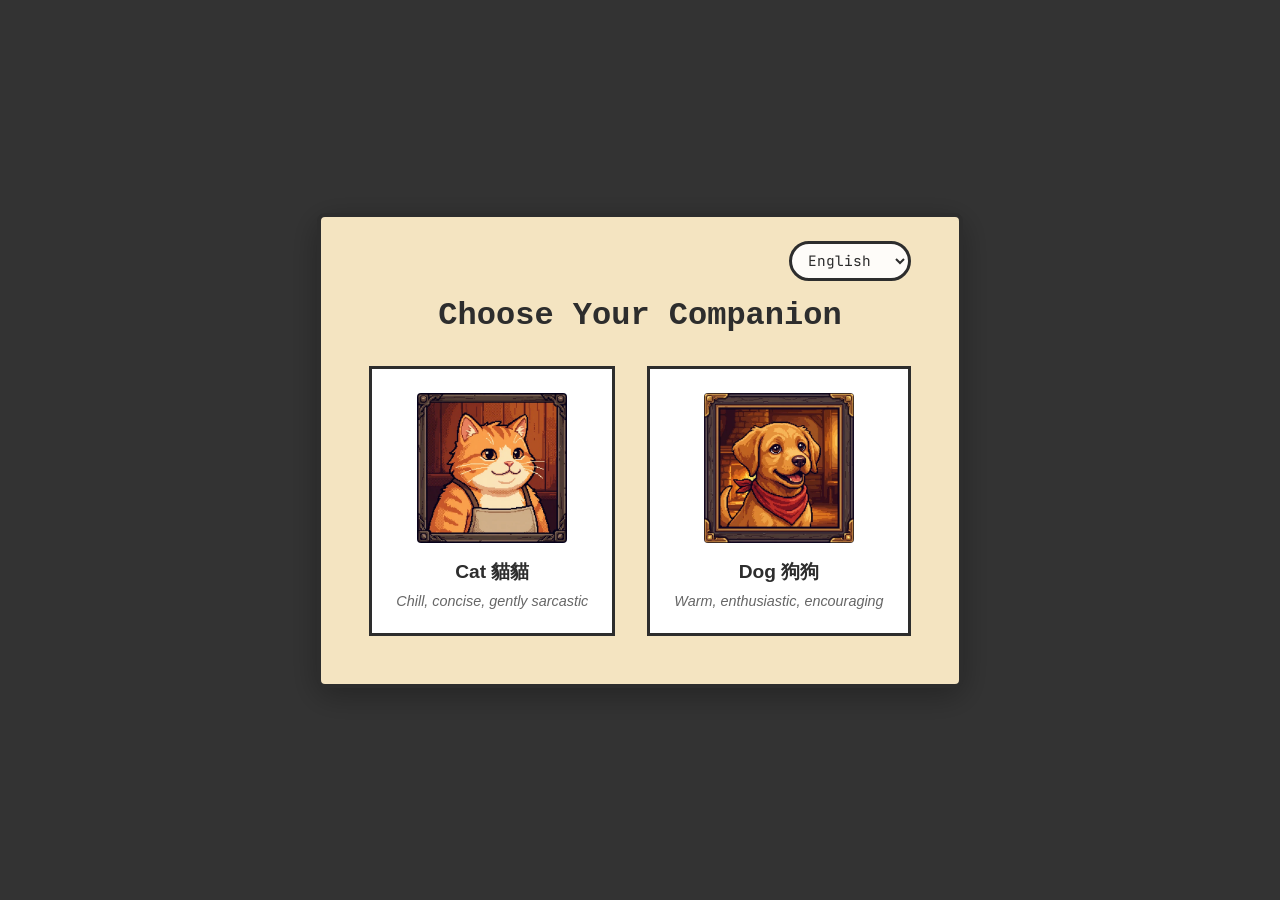
<file: index.html>
<!DOCTYPE html>
<html lang="en">
<head>
    <meta charset="UTF-8">
    <meta name="viewport" content="width=device-width, initial-scale=1.0">
    <title>CHAT. AND YOU.</title>
    <link rel="preconnect" href="https://fonts.googleapis.com">
    <link rel="preconnect" href="https://fonts.gstatic.com" crossorigin>
    <link href="https://fonts.googleapis.com/css2?family=Silkscreen:wght@400;700&family=JetBrains+Mono:wght@400;500;700&display=swap" rel="stylesheet">
    <link rel="stylesheet" href="styles.css">
    <link rel="stylesheet" href="euphoria.css">
    <link rel="stylesheet" href="artwork.css">
    <link rel="stylesheet" href="huh.css">
    <link rel="stylesheet" href="lore-import.css">
    <link rel="stylesheet" href="ui-polish.css">
    <link rel="stylesheet" href="ui-chrome.css">
</head>
<body>
    <!-- Companion Selector (shown on first visit) -->
    <div id="companion-selector" class="modal">
        <div class="selector-content" role="dialog" aria-labelledby="selector-title">
            <!-- Hidden on the first visit (a choice is required), shown when switching -->
            <button id="close-selector-x" class="modal-close" type="button" data-i18n-title="ui.close" hidden>✕</button>
            <select class="lang-select" data-i18n-title="ui.language"></select>
            <h2 id="selector-title" data-i18n="ui.chooseCompanion">Choose Your Companion</h2>
            <div class="companion-options">
                <button class="companion-choice" data-companion="cat">
                    <div class="companion-preview cat-preview"></div>
                    <span data-i18n="ui.cat">Cat 貓貓</span>
                    <p class="companion-desc" data-i18n="ui.catDesc">Chill, concise, gently sarcastic</p>
                </button>
                <button class="companion-choice" data-companion="dog">
                    <div class="companion-preview dog-preview"></div>
                    <span data-i18n="ui.dog">Dog 狗狗</span>
                    <p class="companion-desc" data-i18n="ui.dogDesc">Warm, enthusiastic, encouraging</p>
                </button>
            </div>
        </div>
    </div>

    <!-- Main App Container -->
    <div id="app" class="hidden">
        <!-- Header Row -->
        <header class="app-header">
            <!-- Demo Mode Indicator (top-left) -->
            <div id="demo-indicator" class="hidden" data-i18n="ui.demoMode">DEMO MODE</div>
            
            <!-- Wooden Signboard (center). Brand name: never translated -->
            <div class="neon-sign">CHAT. AND YOU.</div>
            
            <!-- Utility Buttons (top-right) -->
            <div class="utility-buttons">
                <select class="lang-select" data-i18n-title="ui.language"></select>
                <!-- Humor level for AI replies (hidden in the scripted demo) -->
                <button id="spice-btn" class="spice-button" type="button"></button>
                <button id="theme-btn" class="export-button" type="button" data-i18n-title="ui.themeHint" aria-pressed="false">☀️</button>
                <button class="export-btn export-button" type="button" data-i18n-title="ui.exportHint">📥</button>
                <button id="reset-btn" class="reset-button" data-i18n-title="ui.reset">🔄</button>
                <button id="settings-btn" class="settings-button" data-i18n-title="ui.settings">⚙️</button>
            </div>
        </header>

        <!-- Background Layer -->
        <div id="background" class="canteen-bg"></div>

        <!-- Dragon Transition Animation -->
        <div id="dragon-flyover" class="hidden" aria-hidden="true"></div>

        <!-- Canteen Mode -->
        <div id="canteen-mode" class="mode-container">
            <div class="stage-container">
                <!-- Left Column: Companion Stage -->
                <div class="companion-stage">
                    <div id="companion-sprite" class="companion"></div>
                    <div class="companion-base"></div>
                    <!-- 🌿 Catnip / 🎾 Squeaky Ball mode (label set by euphoria.js) -->
                    <button class="euphoria-btn" type="button" aria-pressed="false"></button>
                    <!-- Surprise opener ("Today's Special"): a curated random question -->
                    <button id="special-btn" class="special-button" data-i18n="ui.special" data-i18n-title="ui.specialHint">🎲 Today's Special</button>
                    <!-- English text is the steering label; other languages are translated -->
                    <button id="transition-btn" class="transition-button" data-i18n="ui.offTheClock">Off the clock: Let's talk Dragons & Magic</button>
                </div>

                <!-- Right Column: Dialogue Area -->
                <div class="dialogue-column">
                    <div id="speech-bubble" class="speech-bubble">
                        <p id="message-text"></p>
                    </div>
                    <div class="options-container">
                        <button class="option-btn" id="option-a" data-option="a"></button>
                        <button class="option-btn" id="option-b" data-option="b"></button>
                        <button class="option-btn" id="option-c" data-option="c"></button>
                        <div class="option-d-container">
                            <label for="option-d" data-i18n="ui.optionD">Option D: Write it myself</label>
                            <textarea id="option-d" rows="2" data-i18n-placeholder="ui.placeholder" placeholder="Type your own response..."></textarea>
                            <button id="submit-d" data-i18n="ui.send">Send</button>
                        </div>
                    </div>
                </div>
            </div>
        </div>

        <!-- Campfire Mode -->
        <div id="campfire-mode" class="mode-container hidden">
            <div class="stage-container">
                <!-- Left Column: Companion Stage -->
                <div class="companion-stage">
                    <div id="companion-sprite-night" class="companion night"></div>
                    <canvas id="campfire-canvas" class="campfire"></canvas>
                    <button class="euphoria-btn" type="button" aria-pressed="false"></button>
                    <button id="lore-import-btn" class="transition-button lore-import-btn" type="button" data-i18n="lore.btn">📜 Import a worldbook</button>
                    <button id="return-canteen" class="transition-button" data-i18n="ui.returnCanteen">Back to the Canteen</button>
                </div>

                <!-- Right Column: Dialogue Area -->
                <div class="dialogue-column">
                    <div id="speech-bubble-night" class="speech-bubble">
                        <p id="message-text-night"></p>
                    </div>
                    <div class="options-container">
                        <button class="option-btn" id="option-a-night" data-option="a"></button>
                        <button class="option-btn" id="option-b-night" data-option="b"></button>
                        <button class="option-btn" id="option-c-night" data-option="c"></button>
                        <div class="option-d-container">
                            <label for="option-d-night" data-i18n="ui.optionD">Option D: Write it myself</label>
                            <textarea id="option-d-night" rows="2" data-i18n-placeholder="ui.placeholder" placeholder="Type your own response..."></textarea>
                            <button id="submit-d-night" data-i18n="ui.send">Send</button>
                        </div>
                    </div>
                </div>
            </div>
        </div>
    </div>

    <!-- Kiro Order Ticket Modal -->
    <div id="ticket-modal" class="modal hidden">
        <div class="modal-content ticket" role="dialog" aria-labelledby="ticket-title">
            <button id="close-ticket-x" class="modal-close" type="button" data-i18n-title="ui.close">✕</button>
            <h2 id="ticket-title" data-i18n="ui.ticketTitle">🎫 Kiro Order Ticket</h2>
            <div class="ticket-body">
                <div class="ticket-section">
                    <h3 data-i18n="ui.summary">Task Summary</h3>
                    <p id="ticket-summary"></p>
                </div>
                <div class="ticket-section">
                    <h3 data-i18n="ui.input">Input Format</h3>
                    <p id="ticket-input"></p>
                </div>
                <div class="ticket-section">
                    <h3 data-i18n="ui.output">Output Format</h3>
                    <p id="ticket-output"></p>
                </div>
                <div class="ticket-section">
                    <h3 data-i18n="ui.constraints">Constraints</h3>
                    <p id="ticket-constraints"></p>
                </div>
                <div class="ticket-section">
                    <h3 data-i18n="ui.antipatterns">Anti-Patterns (Avoid)</h3>
                    <p id="ticket-antipatterns"></p>
                </div>
                <div class="ticket-section ticket-done">
                    <h3 data-i18n="ui.done">Done When</h3>
                    <p id="ticket-done"></p>
                </div>
            </div>
            <textarea id="ticket-copyable" readonly></textarea>
            <div class="modal-actions">
                <button id="copy-ticket" data-i18n="ui.copy">📋 Copy Ticket</button>
                <button id="close-ticket" data-i18n="ui.startOver">Start Over</button>
                <button class="export-btn" type="button" data-i18n="ui.export" data-i18n-title="ui.exportHint">📥 Download chat</button>
            </div>
        </div>
    </div>

    <!-- Scripts: i18n core, language packs, then the app -->
    <script src="i18n/i18n.js"></script>
    <script src="i18n/en.js"></script>
    <script src="i18n/zh-TW.js"></script>
    <script src="i18n/zh-CN.js"></script>
    <script src="i18n/ja.js"></script>
    <script src="i18n/ko.js"></script>
    <script src="i18n/es.js"></script>
    <script src="i18n/fr.js"></script>
    <script src="i18n/de.js"></script>
    <script src="euphoria.js"></script>
    <script src="safety.js"></script>
    <script src="transcript.js"></script>
    <script src="story-export.js"></script>
    <script src="theme.js"></script>
    <script src="multipick.js"></script>
    <script src="huh.js"></script>
    <script src="i18n/lore-latin.js"></script>
    <script src="i18n/lore-cjk.js"></script>
    <script src="lore-forge.js"></script>
    <script src="lore-sample.js"></script>
    <script src="lore-import.js"></script>
    <script type="module" src="app.js"></script>
</body>
</html>
</file>
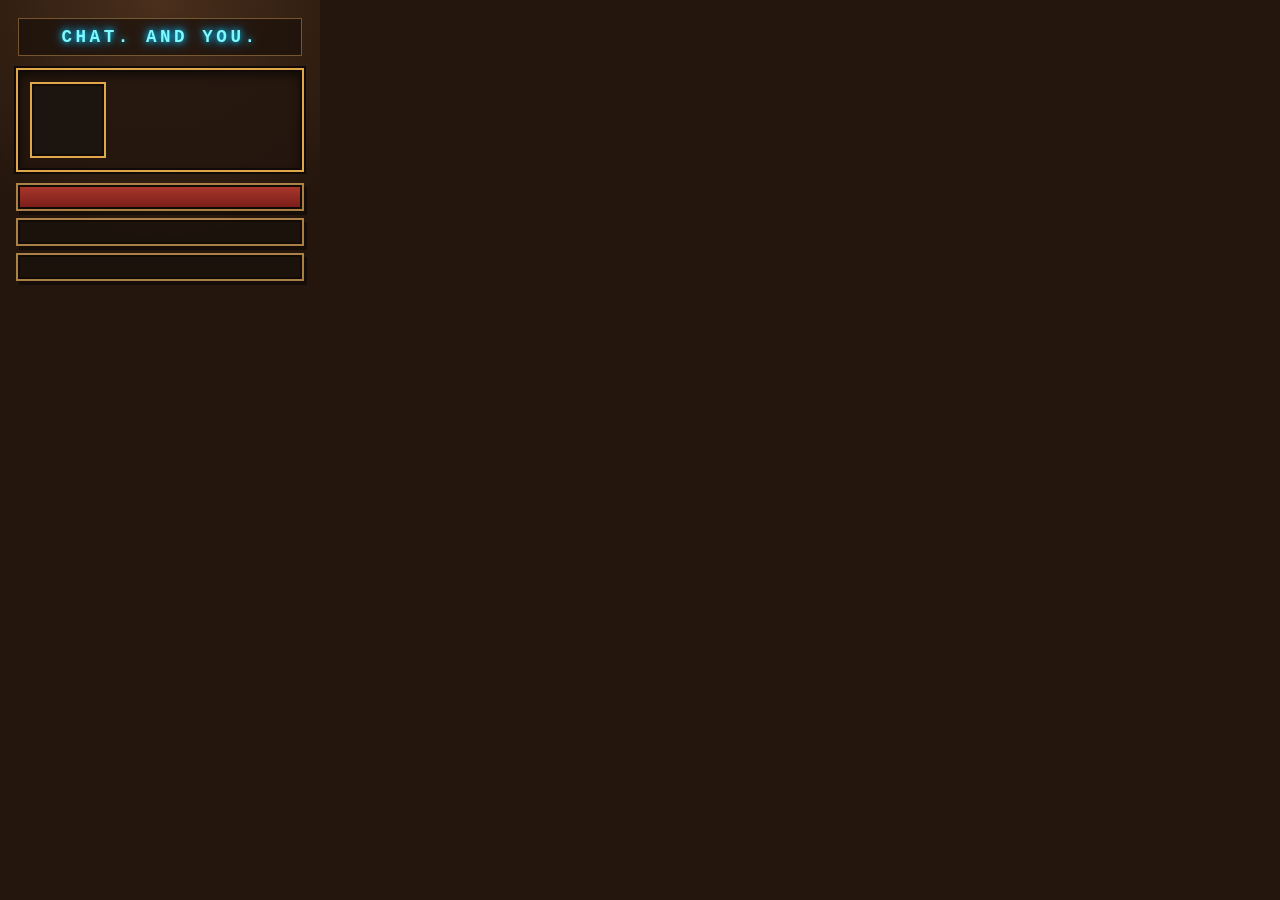
<file: popup.html>
<!DOCTYPE html>
<html lang="en">
<head>
    <meta charset="UTF-8">
    <meta name="viewport" content="width=device-width, initial-scale=1.0">
    <title>CHAT. AND YOU.</title>
    <link rel="stylesheet" href="popup.css">
</head>
<body>
    <div class="sign">CHAT. AND YOU.</div>

    <div class="card">
        <div id="portrait" class="portrait" aria-hidden="true"></div>
        <div class="facts">
            <p><span class="k" data-t="status"></span><span id="status"></span></p>
            <p><span class="k" data-t="mode"></span><span id="mode"></span></p>
            <p><span class="k" data-t="companion"></span><span id="companion"></span></p>
        </div>
    </div>

    <button id="open-aistudio" class="primary" data-t="openStudio"></button>
    <button id="open-demo" data-t="openDemo"></button>
    <button id="reset" data-t="reset"></button>

    <p class="info" id="info"></p>

    <script src="popup-i18n.js"></script>
    <script src="popup.js"></script>
</body>
</html>
</file>
<file: styles.css>
/* ============================================
   CHAT. AND YOU. - Pixel Art Styles
   ============================================ */

:root {
    --canteen-bg: #f4e4c1;
    --canteen-warm: #ff9955;
    --campfire-bg: #2a1a4a;
    --campfire-orange: #ff6b35;
    --neon-glow: #00ffff;
    --text-dark: #2d2d2d;
    --text-light: #f5f5f5;
    --accent: #ff6b9d;
}

* {
    margin: 0;
    padding: 0;
    box-sizing: border-box;
}

body {
    font-family: 'Courier New', monospace;
    overflow-x: hidden;
    margin: 0;
    padding: 0;
    width: 100vw;
    min-height: 100vh;
    image-rendering: pixelated;
    image-rendering: crisp-edges;
}

/* ============================================
   Main App Layout (Flexbox Column)
   ============================================ */

#app {
    display: flex;
    flex-direction: column;
    min-height: 100vh;
    padding: 20px;
    box-sizing: border-box;
    position: relative;
}

#background {
    position: fixed;
    top: 0;
    left: 0;
    width: 100%;
    height: 100%;
    transition: background 1s ease-in-out;
    z-index: 0;
}

/* ============================================
   Header Row (Signboard + Utilities)
   ============================================ */

.app-header {
    position: relative;
    display: flex;
    justify-content: center;
    align-items: center;
    margin-bottom: 24px;
    z-index: 10;
}

/* ============================================
   Companion Selector Modal
   ============================================ */

.modal {
    position: fixed;
    top: 0;
    left: 0;
    width: 100%;
    height: 100%;
    background: rgba(0, 0, 0, 0.8);
    display: flex;
    justify-content: center;
    align-items: center;
    z-index: 1000;
}

.selector-content {
    background: var(--canteen-bg);
    padding: 3rem;
    border-radius: 8px;
    border: 4px solid var(--text-dark);
    text-align: center;
    box-shadow: 0 8px 32px rgba(0, 0, 0, 0.3);
}

.selector-content h2 {
    font-size: 2rem;
    margin-bottom: 2rem;
    color: var(--text-dark);
}

.companion-options {
    display: flex;
    gap: 2rem;
}

.companion-choice {
    background: white;
    border: 3px solid var(--text-dark);
    padding: 1.5rem;
    cursor: pointer;
    transition: transform 0.2s, border-color 0.2s;
    min-width: 200px;
}

.companion-choice:hover {
    transform: scale(1.05);
    border-color: var(--accent);
}

.companion-preview {
    width: 80px;
    height: 80px;
    margin: 0 auto 1rem;
    background-size: contain;
    background-repeat: no-repeat;
    background-position: center;
}

.cat-preview {
    background-image: url('data:image/svg+xml,<svg xmlns="http://www.w3.org/2000/svg" viewBox="0 0 32 32"><rect x="10" y="12" width="12" height="12" fill="%23ff9966"/><rect x="8" y="8" width="4" height="4" fill="%23ff9966"/><rect x="20" y="8" width="4" height="4" fill="%23ff9966"/><rect x="12" y="16" width="2" height="2" fill="%23000"/><rect x="18" y="16" width="2" height="2" fill="%23000"/><rect x="14" y="20" width="4" height="2" fill="%23000"/></svg>');
}

.dog-preview {
    background-image: url('data:image/svg+xml,<svg xmlns="http://www.w3.org/2000/svg" viewBox="0 0 32 32"><rect x="10" y="12" width="12" height="12" fill="%23d4a574"/><rect x="6" y="10" width="4" height="6" fill="%23d4a574"/><rect x="22" y="10" width="4" height="6" fill="%23d4a574"/><rect x="12" y="16" width="2" height="2" fill="%23000"/><rect x="18" y="16" width="2" height="2" fill="%23000"/><rect x="14" y="20" width="4" height="2" fill="%23000"/></svg>');
}

.companion-choice span {
    display: block;
    font-size: 1.2rem;
    font-weight: bold;
    margin-bottom: 0.5rem;
    color: var(--text-dark);
}

.companion-desc {
    font-size: 0.9rem;
    color: #666;
    font-style: italic;
}

/* ============================================
   Main App Layout
   ============================================ */

#app {
    width: 100%;
    height: 100%;
    position: relative;
}

#background {
    position: absolute;
    top: 0;
    left: 0;
    width: 100%;
    height: 100%;
    transition: background 1s ease-in-out;
    z-index: 0;
}

.canteen-bg {
    background: 
        /* Warm wood texture simulation */
        linear-gradient(90deg, rgba(210,180,140,0.3) 1px, transparent 1px),
        linear-gradient(rgba(210,180,140,0.3) 1px, transparent 1px),
        /* Warm base gradient */
        linear-gradient(180deg, #f4e4c1 0%, #e8d4a8 50%, #ddc799 100%);
    background-size: 50px 50px, 50px 50px, 100% 100%;
    background-position: 0 0, 0 0, 0 0;
}

.campfire-bg {
    background: linear-gradient(180deg, #2a1a4a 0%, #1a0a2a 100%);
    background-image: 
        radial-gradient(circle at 50% 80%, rgba(255, 107, 53, 0.1) 0%, transparent 50%);
}

/* ============================================
   Canteen Mode
   ============================================ */

.mode-container {
    position: relative;
    width: 100%;
    height: 100%;
    z-index: 1;
}

.hidden {
    display: none !important;
}

/* ============================================
   Wooden Signboard (in header, not overlapping)
   ============================================ */

.neon-sign {
    font-size: 2.5rem;
    font-weight: bold;
    font-family: 'Silkscreen', 'Courier New', monospace;
    color: var(--neon-glow);
    text-shadow: 
        0 0 10px var(--neon-glow),
        0 0 20px var(--neon-glow),
        0 0 30px var(--neon-glow),
        0 0 40px #0088ff;
    animation: flicker 3s infinite;
    letter-spacing: 0.3rem;
    padding: 1.5rem 3rem;
    background: linear-gradient(180deg, #3d2817 0%, #5a3a1f 100%);
    border: 4px solid #2a1a0f;
    border-radius: 8px;
    box-shadow: 
        inset 0 2px 4px rgba(0,0,0,0.3),
        0 4px 12px rgba(0,0,0,0.4);
}

@keyframes flicker {
    0%, 100% { opacity: 1; }
    50% { opacity: 0.95; }
    51% { opacity: 1; }
    52% { opacity: 0.98; }
    53% { opacity: 1; }
}

/* ============================================
   Main Stage: 2-Column Grid Layout
   ============================================ */

.mode-container {
    flex: 1;
    position: relative;
    z-index: 1;
}

.stage-container {
    max-width: 1100px;
    width: 100%;
    margin: 0 auto;
    display: grid;
    grid-template-columns: 320px 1fr;
    gap: 32px;
    align-items: start;
}

/* ============================================
   Left Column: Companion Stage
   ============================================ */

.companion-stage {
    display: flex;
    flex-direction: column;
    align-items: center;
    gap: 16px;
}

.companion {
    width: 120px;
    height: 120px;
    background-size: contain;
    background-repeat: no-repeat;
    background-position: center;
    animation: idle-bounce 2s ease-in-out infinite;
    filter: drop-shadow(2px 4px 6px rgba(0,0,0,0.2));
}

@keyframes idle-bounce {
    0%, 100% { transform: translateY(0); }
    50% { transform: translateY(-8px); }
}

.companion.cat {
    background-image: url('data:image/svg+xml,<svg xmlns="http://www.w3.org/2000/svg" viewBox="0 0 64 64"><rect x="20" y="24" width="24" height="24" fill="%23ff9966"/><rect x="16" y="16" width="8" height="8" fill="%23ff9966"/><rect x="40" y="16" width="8" height="8" fill="%23ff9966"/><rect x="24" y="32" width="4" height="4" fill="%23000"/><rect x="36" y="32" width="4" height="4" fill="%23000"/><rect x="28" y="40" width="8" height="4" fill="%23000"/><rect x="18" y="48" width="28" height="8" fill="%23e8e8e8"/></svg>');
}

.companion.dog {
    background-image: url('data:image/svg+xml,<svg xmlns="http://www.w3.org/2000/svg" viewBox="0 0 64 64"><rect x="20" y="24" width="24" height="24" fill="%23d4a574"/><rect x="12" y="20" width="8" height="12" fill="%23d4a574"/><rect x="44" y="20" width="8" height="12" fill="%23d4a574"/><rect x="24" y="32" width="4" height="4" fill="%23000"/><rect x="36" y="32" width="4" height="4" fill="%23000"/><rect x="28" y="40" width="8" height="4" fill="%23000"/><rect x="24" y="48" width="16" height="6" fill="%23ff4444"/></svg>');
}

.companion.night.cat {
    background-image: url('data:image/svg+xml,<svg xmlns="http://www.w3.org/2000/svg" viewBox="0 0 64 64"><rect x="20" y="24" width="24" height="24" fill="%23ff9966"/><rect x="16" y="16" width="8" height="8" fill="%23ff9966"/><rect x="40" y="16" width="8" height="8" fill="%23ff9966"/><rect x="24" y="32" width="4" height="4" fill="%23000"/><rect x="36" y="32" width="4" height="4" fill="%23000"/><rect x="28" y="40" width="8" height="4" fill="%23000"/><rect x="16" y="22" width="32" height="8" fill="%234a4a4a"/></svg>');
}

.companion.night.dog {
    background-image: url('data:image/svg+xml,<svg xmlns="http://www.w3.org/2000/svg" viewBox="0 0 64 64"><rect x="20" y="24" width="24" height="24" fill="%23d4a574"/><rect x="12" y="20" width="8" height="12" fill="%23d4a574"/><rect x="44" y="20" width="8" height="12" fill="%23d4a574"/><rect x="24" y="32" width="4" height="4" fill="%23000"/><rect x="36" y="32" width="4" height="4" fill="%23000"/><rect x="28" y="40" width="8" height="4" fill="%23000"/><circle cx="50" cy="30" r="6" fill="%23ffdd44" opacity="0.8"/></svg>');
}

/* ============================================
   Waiting animation: tail wag + paw prints (toe beans)
   ============================================ */

.companion {
    position: relative;
}

/* Pixel tail on the sprite's right side; idles slowly, wags while thinking */
.companion::after {
    content: '';
    position: absolute;
    left: 82px;
    top: 66px;
    width: 8px;
    height: 24px;
    transform-origin: 50% 100%;
    image-rendering: pixelated;
}

.companion.dog::after {
    background: #d4a574;
    box-shadow: inset -2px 0 0 #b8875a;
    animation: tail-wag-idle 1s ease-in-out infinite alternate;
}

.companion.cat::after {
    background: #ff9966;
    box-shadow: inset -2px 0 0 #e07a45;
    border-radius: 0 4px 0 0;
    animation: tail-swish 2.4s ease-in-out infinite alternate;
}

.companion.dog.thinking::after {
    animation: tail-wag-fast 0.18s linear infinite alternate;
}

.companion.cat.thinking::after {
    animation: tail-swish 0.9s ease-in-out infinite alternate;
}

@keyframes tail-wag-idle {
    from { transform: rotate(-8deg); }
    to   { transform: rotate(12deg); }
}

@keyframes tail-wag-fast {
    from { transform: rotate(-28deg); }
    to   { transform: rotate(28deg); }
}

@keyframes tail-swish {
    0%   { transform: rotate(-6deg); }
    60%  { transform: rotate(22deg); }
    100% { transform: rotate(10deg); }
}

/* Three pixel paw prints that pop in one by one, like footsteps */
.paw-loader {
    display: none;
    align-items: flex-end;
    gap: 10px;
    height: 30px;
    margin-top: 0.75rem;
}

.speech-bubble.is-thinking .paw-loader {
    display: flex;
}

.paw-loader span {
    width: 22px;
    height: 22px;
    background: url("data:image/svg+xml,%3Csvg xmlns='http://www.w3.org/2000/svg' viewBox='0 0 12 12' shape-rendering='crispEdges'%3E%3Cg fill='%23ff8fab'%3E%3Crect x='1' y='4' width='2' height='2'/%3E%3Crect x='3' y='1' width='2' height='2'/%3E%3Crect x='7' y='1' width='2' height='2'/%3E%3Crect x='9' y='4' width='2' height='2'/%3E%3Crect x='4' y='5' width='4' height='1'/%3E%3Crect x='3' y='6' width='6' height='4'/%3E%3Crect x='4' y='10' width='4' height='1'/%3E%3C/g%3E%3C/svg%3E") center / contain no-repeat;
    image-rendering: pixelated;
    opacity: 0;
    animation: paw-step 1.5s ease-out infinite;
}

.paw-loader span:nth-child(1) { margin-bottom: 0; transform: rotate(-12deg); }
.paw-loader span:nth-child(2) { margin-bottom: 8px; animation-delay: 0.3s; }
.paw-loader span:nth-child(3) { margin-bottom: 0; animation-delay: 0.6s; }

@keyframes paw-step {
    0%   { opacity: 0; }
    12%  { opacity: 1; }
    65%  { opacity: 1; }
    100% { opacity: 0; }
}

#campfire-mode .paw-loader span {
    filter: drop-shadow(0 0 3px rgba(255, 143, 171, 0.8));
}

@media (prefers-reduced-motion: reduce) {
    .companion::after,
    .paw-loader span {
        animation: none !important;
        opacity: 1;
    }
}

.companion-base {
    width: 160px;
    height: 12px;
    background: linear-gradient(180deg, rgba(139, 69, 19, 0.3) 0%, rgba(139, 69, 19, 0.1) 100%);
    border-radius: 50%;
    margin-top: -8px;
}

.transition-button {
    background: var(--accent);
    color: white;
    border: 3px solid var(--text-dark);
    padding: 1rem 1.5rem;
    font-family: 'Silkscreen', 'Courier New', monospace;
    font-size: 0.85rem;
    cursor: pointer;
    font-weight: bold;
    box-shadow: 4px 4px 0 rgba(0, 0, 0, 0.3);
    transition: all 0.2s;
    width: 100%;
    max-width: 280px;
    text-align: center;
}

.transition-button:hover {
    transform: translate(-2px, -2px);
    box-shadow: 6px 6px 0 rgba(0, 0, 0, 0.3);
}

.transition-button:active {
    transform: translate(2px, 2px);
    box-shadow: 2px 2px 0 rgba(0, 0, 0, 0.3);
}

#campfire-mode .transition-button {
    background: var(--canteen-warm);
}

/* "Today's Special": secondary, menu-board look */
.special-button {
    width: 100%;
    max-width: 280px;
    padding: 0.8rem 1.25rem;
    background: #fff3c4;
    color: var(--text-dark);
    border: 3px dashed var(--text-dark);
    font-family: 'Silkscreen', 'Courier New', monospace;
    font-size: 0.9rem;
    font-weight: bold;
    cursor: pointer;
    box-shadow: 3px 3px 0 rgba(0, 0, 0, 0.25);
    transition: transform 0.15s, background 0.15s;
}

.special-button:hover {
    background: #ffe27a;
    transform: rotate(-2deg) scale(1.03);
}

/* ============================================
   Right Column: Dialogue Area
   ============================================ */

.dialogue-column {
    display: flex;
    flex-direction: column;
    gap: 1.5rem;
}

/* ============================================
   Speech Bubble (with left-pointing tail)
   ============================================ */

.speech-bubble {
    background: white;
    border: 4px solid var(--text-dark);
    border-radius: 16px;
    padding: 1.5rem;
    position: relative;
    box-shadow: 4px 4px 0 rgba(0, 0, 0, 0.2);
    min-height: 100px;
}

.speech-bubble::before {
    content: '';
    position: absolute;
    left: -16px;
    top: 30px;
    border: 12px solid transparent;
    border-right-color: var(--text-dark);
}

.speech-bubble::after {
    content: '';
    position: absolute;
    left: -10px;
    top: 34px;
    border: 8px solid transparent;
    border-right-color: white;
}

#campfire-mode .speech-bubble {
    background: rgba(42, 26, 74, 0.9);
    color: var(--text-light);
    border-color: var(--campfire-orange);
}

#campfire-mode .speech-bubble::before {
    border-right-color: var(--campfire-orange);
}

#campfire-mode .speech-bubble::after {
    border-right-color: rgba(42, 26, 74, 0.9);
}

#message-text, #message-text-night {
    font-size: 1.1rem;
    line-height: 1.6;
    color: var(--text-dark);
    font-family: 'JetBrains Mono', 'Courier New', monospace;
}

#message-text-night {
    color: var(--text-light);
}

/* ============================================
   ABCD Options
   ============================================ */

.options-container {
    display: flex;
    flex-direction: column;
    gap: 0.8rem;
}

.option-btn {
    background: white;
    border: 3px solid var(--text-dark);
    padding: 1rem 1.5rem 1rem 3.5rem; /* 左邊留空給徽章 */
    font-size: 1rem;
    font-family: 'JetBrains Mono', 'Courier New', monospace;
    cursor: pointer;
    text-align: left;
    transition: all 0.2s;
    position: relative;
    display: flex;
    align-items: center;
    min-height: 56px;
}

.option-btn::before {
    content: attr(data-option);
    position: absolute;
    left: 0.75rem;
    top: 50%;
    transform: translateY(-50%);
    background: var(--text-dark);
    color: white;
    width: 28px;
    height: 28px;
    display: flex;
    align-items: center;
    justify-content: center;
    font-weight: bold;
    font-family: 'Silkscreen', 'Courier New', monospace;
    font-size: 0.9rem;
    text-transform: uppercase;
    border-radius: 2px;
}

.option-btn:hover {
    background: var(--canteen-warm);
    transform: translateX(4px);
}

#campfire-mode .option-btn {
    background: rgba(42, 26, 74, 0.8);
    color: var(--text-light);
    border-color: var(--campfire-orange);
}

/* Multi-pick: option + its ＋ toggle on one row (multipick.js) */
.option-row {
    display: flex;
    gap: 8px;
    align-items: stretch;
}

.option-row .option-btn {
    flex: 1;
}

.pick-toggle {
    flex: 0 0 52px;
    border: 3px solid var(--text-dark);
    background: white;
    color: var(--text-dark);
    font-size: 1.4rem;
    font-weight: bold;
    cursor: pointer;
}

.pick-toggle[aria-pressed="true"],
.option-btn.picked {
    background: #ffd1e8;
}

.pick-toggle[aria-pressed="true"] {
    color: var(--accent);
}

.option-btn.picked {
    box-shadow: inset 0 0 0 3px var(--accent);
}

#campfire-mode .pick-toggle {
    background: rgba(42, 26, 74, 0.8);
    color: var(--text-light);
    border-color: var(--campfire-orange);
}

#campfire-mode .pick-toggle[aria-pressed="true"],
#campfire-mode .option-btn.picked {
    background: rgba(255, 107, 53, 0.45);
}

#campfire-mode .option-btn:hover {
    background: rgba(255, 107, 53, 0.3);
}

.option-d-container {
    margin-top: 0.5rem;
    padding: 1rem;
    background: rgba(255, 255, 255, 0.5);
    border: 2px dashed var(--text-dark);
    border-radius: 8px;
}

#campfire-mode .option-d-container {
    background: rgba(42, 26, 74, 0.5);
    border-color: var(--campfire-orange);
}

.option-d-container label {
    display: block;
    font-size: 0.9rem;
    margin-bottom: 0.5rem;
    font-weight: bold;
}

#campfire-mode .option-d-container label {
    color: var(--text-light);
}

/* Option D: multi-line, grows with the text (app.js), scrolls past ~40% of the screen */
#option-d, #option-d-night {
    display: block;
    width: 100%;
    min-height: 3.2em;
    max-height: 40vh;
    padding: 0.75rem;
    border: 2px solid var(--text-dark);
    font-family: 'JetBrains Mono', 'Courier New', monospace;
    font-size: 1rem;           /* 16px: no zoom-on-focus on phones */
    line-height: 1.5;
    resize: vertical;
    overflow-y: auto;
    margin-bottom: 0.5rem;
}

#submit-d, #submit-d-night {
    background: var(--accent);
    color: white;
    border: none;
    padding: 0.75rem 2rem;
    font-family: 'Silkscreen', 'Courier New', monospace;
    font-size: 0.95rem;
    cursor: pointer;
    font-weight: bold;
}

#submit-d:hover, #submit-d-night:hover {
    background: #ff4477;
}

/* ============================================
   Responsive: Stack on Mobile
   ============================================ */

@media (max-width: 768px) {
    .stage-container {
        grid-template-columns: 1fr;
        gap: 24px;
    }
    
    .neon-sign {
        font-size: 1.8rem;
        padding: 1rem 2rem;
    }
    
    .companion-stage {
        order: 2;
    }
    
    .dialogue-column {
        order: 1;
    }
    
    .speech-bubble::before,
    .speech-bubble::after {
        display: none;
    }
    
    .utility-buttons {
        position: static;
        transform: none;
        margin-top: 12px;
    }
    
    #demo-indicator {
        position: static;
        transform: none;
        margin-bottom: 12px;
    }
    
    .app-header {
        flex-direction: column;
        gap: 12px;
    }
}

/* ============================================
   Campfire Canvas (in companion stage)
   ============================================ */

.campfire {
    margin-top: 20px;
}

/* ============================================
   Dragon Transition
   ============================================ */

#dragon-canvas {
    position: absolute;
    top: 0;
    left: 0;
    width: 100%;
    height: 100%;
    z-index: 999;
    pointer-events: none;
}

/* ============================================
   Kiro Order Ticket Modal
   ============================================ */

.modal-content.ticket {
    background: #fffef0;
    padding: 2rem;
    border-radius: 8px;
    border: 4px dashed var(--text-dark);
    max-width: 700px;
    max-height: 80vh;
    overflow-y: auto;
    box-shadow: 0 8px 32px rgba(0, 0, 0, 0.3);
}

.modal-content.ticket {
    position: relative;
}

/* Big, obvious close button pinned to the ticket's top-right corner */
.modal-close {
    /* sticky keeps it visible while the ticket scrolls; translate pulls it
       into the corner (negative margins don't move sticky boxes) */
    position: sticky;
    top: 0;
    float: right;
    transform: translate(1.4rem, -1.4rem);
    width: 44px;
    height: 44px;
    border-radius: 50%;
    border: 3px solid var(--text-dark);
    background: var(--accent);
    color: white;
    font-family: 'Silkscreen', 'Courier New', monospace;
    font-size: 1.3rem;
    font-weight: bold;
    line-height: 1;
    cursor: pointer;
    box-shadow: 3px 3px 0 rgba(0, 0, 0, 0.3);
    z-index: 2;
    transition: transform 0.15s, background 0.15s;
}

.modal-close:hover,
.modal-close:focus-visible {
    background: #ff4477;
    transform: translate(1.4rem, -1.4rem) scale(1.1);
    outline: none;
}

.modal-content.ticket h2 {
    text-align: center;
    margin-bottom: 1.5rem;
    font-size: 2rem;
}

.ticket-body {
    margin-bottom: 1.5rem;
}

.ticket-section {
    margin-bottom: 1rem;
    padding: 1rem;
    background: white;
    border-left: 4px solid var(--accent);
}

.ticket-section h3 {
    font-size: 1rem;
    margin-bottom: 0.5rem;
    color: var(--accent);
    text-transform: uppercase;
}

/* "Done When": written by the companion, shown as a friendly checklist */
.ticket-section.ticket-done {
    border-left-color: #3fa66a;
    background: #f1fbf4;
}

.ticket-section.ticket-done h3 {
    color: #2e7d4f;
}

.ticket-section[hidden] {
    display: none;
}

.ticket-section p {
    font-size: 0.95rem;
    line-height: 1.5;
}

#ticket-copyable {
    width: 100%;
    height: 150px;
    padding: 1rem;
    border: 2px solid var(--text-dark);
    font-family: 'Courier New', monospace;
    font-size: 0.9rem;
    resize: vertical;
    margin-bottom: 1rem;
}

.modal-actions {
    display: flex;
    gap: 1rem;
    justify-content: center;
}

.modal-actions button {
    padding: 1rem 2rem;
    font-family: 'Courier New', monospace;
    font-size: 1rem;
    cursor: pointer;
    border: 3px solid var(--text-dark);
    font-weight: bold;
}

#copy-ticket {
    background: var(--accent);
    color: white;
}

#close-ticket {
    background: white;
    color: var(--text-dark);
}

/* ============================================
   Utility Buttons (Demo, Reset, Settings)
   ============================================ */

#demo-indicator {
    position: absolute;
    left: 0;
    top: 50%;
    transform: translateY(-50%);
    background: rgba(255, 107, 157, 0.9);
    color: white;
    padding: 0.5rem 1rem;
    border: 2px solid var(--text-dark);
    font-weight: bold;
    animation: pulse 2s infinite;
    border-radius: 4px;
    font-family: 'Silkscreen', monospace;
    font-size: 0.85rem;
}

.utility-buttons {
    position: absolute;
    right: 0;
    top: 50%;
    transform: translateY(-50%);
    display: flex;
    gap: 12px;
}

.settings-button,
.reset-button {
    width: 50px;
    height: 50px;
    border-radius: 50%;
    border: 3px solid var(--text-dark);
    font-size: 1.5rem;
    cursor: pointer;
    transition: transform 0.3s;
    color: white;
}

.settings-button {
    background: rgba(255, 255, 255, 0.9);
}

/* Language picker (header + companion selector) */
.lang-select {
    height: 50px;
    padding: 0 0.75rem;
    border: 3px solid var(--text-dark);
    border-radius: 25px;
    background: rgba(255, 255, 255, 0.9);
    color: var(--text-dark);
    font-family: 'JetBrains Mono', 'Courier New', monospace;
    font-size: 0.9rem;
    cursor: pointer;
}

/* Download-chat button in the header (same look as ⚙️) */
.export-button {
    width: 50px;
    height: 50px;
    border-radius: 50%;
    border: 3px solid var(--text-dark);
    background: rgba(255, 255, 255, 0.9);
    font-size: 1.4rem;
    cursor: pointer;
}

.export-button:hover {
    transform: translateY(2px);
}

/* Humor level toggle: 🧂 mild / 🌶️ normal */
.spice-button {
    height: 50px;
    padding: 0 0.9rem;
    border: 3px solid var(--text-dark);
    border-radius: 25px;
    background: rgba(255, 255, 255, 0.9);
    color: var(--text-dark);
    font-family: 'JetBrains Mono', 'Courier New', monospace;
    font-size: 0.9rem;
    font-weight: bold;
    cursor: pointer;
    white-space: nowrap;
}

.spice-button[aria-pressed="true"] {
    background: #ffe0d1;
}

/* ✕ on the companion selector: pinned to the card's top-right corner */
.selector-content {
    position: relative;
}

.selector-content .modal-close {
    position: absolute;
    top: -18px;
    right: -18px;
    float: none;
    transform: none;
}

.selector-content .modal-close:hover,
.selector-content .modal-close:focus-visible {
    transform: scale(1.1);
}

.selector-content .lang-select {
    display: block;
    height: 40px;
    margin: -1.5rem 0 1rem auto;
}

.settings-button:hover {
    transform: rotate(90deg);
}

.reset-button {
    background: rgba(255, 107, 157, 0.9);
}

.reset-button:hover {
    transform: rotate(-90deg);
    background: #ff4477;
}

@keyframes pulse {
    0%, 100% { opacity: 1; }
    50% { opacity: 0.7; }
}

/* ============================================
   Responsive: Stack on Mobile
   ============================================ */

@media (max-width: 768px) {
    .stage-container {
        grid-template-columns: 1fr;
        gap: 24px;
    }
    
    .neon-sign {
        font-size: 1.8rem;
        padding: 1rem 2rem;
    }
    
    .companion-stage {
        order: 2;
    }
    
    .dialogue-column {
        order: 1;
    }
    
    .speech-bubble::before,
    .speech-bubble::after {
        display: none;
    }
    
    .utility-buttons {
        position: static;
        transform: none;
        margin-top: 12px;
    }
    
    #demo-indicator {
        position: static;
        transform: none;
        margin-bottom: 12px;
    }
    
    .app-header {
        flex-direction: column;
        gap: 12px;
    }
}
</file>
<file: euphoria.css>
/* ============================================
   🌿 Catnip (cat) / 🎾 Squeaky Ball (dog) mode
   Toggle pill under the sprite + "loopy" visuals while it's on.
   ============================================ */

.euphoria-btn {
    width: 100%;
    max-width: 280px;
    padding: 0.6rem 1rem;
    border: 3px solid var(--text-dark);
    border-radius: 999px;
    background: #e3f4d7;
    color: var(--text-dark);
    font-family: 'Silkscreen', 'Courier New', monospace;
    font-size: 0.85rem;
    font-weight: bold;
    cursor: pointer;
    box-shadow: 3px 3px 0 rgba(0, 0, 0, 0.25);
    transition: transform 0.15s, background 0.15s;
}

#app[data-companion="dog"] .euphoria-btn {
    background: #fff4c2;
}

.euphoria-btn:hover {
    transform: rotate(2deg) scale(1.03);
}

.euphoria-btn[aria-pressed="true"] {
    background: #ffd1e8;
    box-shadow: 0 0 12px 3px rgba(255, 143, 200, 0.8), 3px 3px 0 rgba(0, 0, 0, 0.25);
}

#app[data-companion="dog"] .euphoria-btn[aria-pressed="true"] {
    background: #ffe86b;
    box-shadow: 0 0 12px 3px rgba(255, 214, 0, 0.8), 3px 3px 0 rgba(0, 0, 0, 0.25);
}

/* ---------- Loopy state ---------- */

.companion-stage {
    position: relative;
}

/* Cat: slow, dreamy sway. Dog: bouncy and hyper. */
#app.cay-loopy .companion {
    animation: loopy-sway 1.6s ease-in-out infinite;
}

#app.cay-loopy[data-companion="dog"] .companion {
    animation: loopy-bounce 0.45s ease-in-out infinite alternate;
}

/* Rosy pixel cheeks */
#app.cay-loopy .companion::before {
    content: '';
    position: absolute;
    left: 34px;
    top: 72px;
    width: 10px;
    height: 5px;
    background: #ff8fab;
    opacity: 0.85;
    box-shadow: 42px 0 0 #ff8fab;
    z-index: 1;
}

/* Floating dizzy sparkles above the sprite */
#app.cay-loopy .companion-stage::before {
    content: '~ ✦ ~';
    position: absolute;
    top: -8px;
    left: 50%;
    transform: translateX(-50%);
    font-family: 'Silkscreen', monospace;
    font-size: 1.1rem;
    color: #ff6b9d;
    text-shadow: 0 0 6px #fff;
    pointer-events: none;
    z-index: 2;
    animation: loopy-float 2s ease-in-out infinite;
}

#app.cay-loopy[data-companion="dog"] .companion-stage::before {
    content: '♪ ✦ ♪';
    color: #d9a800;
}

/* Tipsy glow on the speech bubble */
#app.cay-loopy .speech-bubble {
    box-shadow: 0 0 18px 4px rgba(255, 143, 200, 0.55), 4px 4px 0 rgba(0, 0, 0, 0.2);
}

#app.cay-loopy[data-companion="dog"] .speech-bubble {
    box-shadow: 0 0 18px 4px rgba(255, 214, 0, 0.55), 4px 4px 0 rgba(0, 0, 0, 0.2);
}

@keyframes loopy-sway {
    0%   { transform: translate(0, 0) rotate(-6deg); }
    25%  { transform: translate(4px, -6px) rotate(4deg); }
    50%  { transform: translate(0, -2px) rotate(7deg); }
    75%  { transform: translate(-4px, -6px) rotate(-3deg); }
    100% { transform: translate(0, 0) rotate(-6deg); }
}

@keyframes loopy-bounce {
    from { transform: translateY(0) rotate(-3deg); }
    to   { transform: translateY(-12px) rotate(3deg); }
}

@keyframes loopy-float {
    0%, 100% { transform: translate(-50%, 0); }
    50%      { transform: translate(-50%, -6px); }
}

@media (prefers-reduced-motion: reduce) {
    #app.cay-loopy .companion,
    #app.cay-loopy .companion-stage::before {
        animation: none;
    }
}
</file>
<file: artwork.css>
/* ============================================
   Artwork (assets/img, URLs set by theme.js as CSS variables)
   Loaded after styles.css / euphoria.css and overrides their placeholders.
   ============================================ */

/* ---------- Scenes: ☀️ day / 🌙 night ---------- */
#background.canteen-bg {
    background: var(--cay-canteen) center / cover no-repeat, #3a2418;
}

#background.campfire-bg {
    background: var(--cay-forest) center / cover no-repeat, #120a1c;
}

/* Slight darkening at the bottom so the cards stay readable on busy art */
#background::after {
    content: '';
    position: absolute;
    inset: 0;
    background: linear-gradient(180deg, rgba(0, 0, 0, 0) 40%, rgba(0, 0, 0, 0.25) 100%);
    pointer-events: none;
}

.option-d-container {
    background: rgba(255, 248, 235, 0.92);
}

#campfire-mode .option-d-container {
    background: rgba(30, 18, 48, 0.88);
}

/* ---------- Companion portraits ---------- */
.companion {
    width: 240px;
    height: 240px;
    background-size: cover;
    image-rendering: auto;
    border-radius: 6px;
    filter: drop-shadow(3px 6px 8px rgba(0, 0, 0, 0.35));
}

.companion.cat { background-image: var(--cay-cat); }
.companion.dog { background-image: var(--cay-dog); }
.companion.night.cat { background-image: var(--cay-cat-camp); }
.companion.night.dog { background-image: var(--cay-dog-camp); }

/* 🌿 Silvervine cat / 🎾 ball dog portraits in the canteen */
#app.cay-loopy #companion-sprite.cat { background-image: var(--cay-cat-euph); }
#app.cay-loopy #companion-sprite.dog { background-image: var(--cay-dog-euph); }

/* The portraits are framed art: no CSS tail or painted-on cheeks needed */
.companion::after,
#app.cay-loopy .companion::before {
    display: none;
}

.companion-base {
    width: 220px;
}

/* Waiting: the portrait itself wiggles (dog) or tilts (cat) */
.companion.dog.thinking { animation: think-wiggle 0.3s ease-in-out infinite alternate; }
.companion.cat.thinking { animation: think-tilt 1.1s ease-in-out infinite alternate; }

@keyframes think-wiggle {
    from { transform: rotate(-2.5deg) translateY(0); }
    to   { transform: rotate(2.5deg) translateY(-4px); }
}

@keyframes think-tilt {
    from { transform: rotate(-4deg); }
    to   { transform: rotate(3deg); }
}

/* Companion selector cards */
.companion-preview {
    width: 150px;
    height: 150px;
    background-size: cover;
    image-rendering: auto;
    border-radius: 4px;
}

.cat-preview { background-image: var(--cay-cat); }
.dog-preview { background-image: var(--cay-dog); }

/* ---------- Dragon flyover (day or night art) ---------- */
#dragon-flyover {
    position: fixed;
    inset: 0;
    z-index: 999;
    pointer-events: none;
    background: var(--cay-dragon) center / cover no-repeat, #000;
}

#dragon-flyover.flying {
    animation: dragon-pass 2.4s ease-in-out forwards;
}

/* Back to the canteen: the same dragon, mirrored, flies the other way */
#dragon-flyover.flying.home {
    animation-name: dragon-home;
}

@keyframes dragon-home {
    0%   { opacity: 0; transform: scaleX(-1) translateX(35%) scale(1.25); }
    25%  { opacity: 1; }
    70%  { opacity: 1; transform: scaleX(-1) translateX(-5%) scale(1.05); }
    100% { opacity: 0; transform: scaleX(-1) translateX(-30%) scale(1.15); }
}

@keyframes dragon-pass {
    0%   { opacity: 0; transform: translateX(35%) scale(1.25); }
    25%  { opacity: 1; }
    70%  { opacity: 1; transform: translateX(-5%) scale(1.05); }
    100% { opacity: 0; transform: translateX(-30%) scale(1.15); }
}

/* ---------- Header: 3 columns so the buttons never cover the sign ---------- */
.app-header {
    display: grid;
    grid-template-columns: 1fr auto 1fr;
    align-items: center;
    gap: 12px;
}

#demo-indicator {
    position: static;
    transform: none;
    justify-self: start;
}

.app-header .neon-sign {
    font-size: 2rem;
    padding: 1.1rem 2.2rem;
}

.utility-buttons {
    position: static;
    transform: none;
    justify-self: end;
    flex-wrap: wrap;
    justify-content: flex-end;
    gap: 6px;
}

/* 5 round buttons + language: slightly smaller so they fit on one row */
.utility-buttons .export-button,
.utility-buttons .reset-button,
.utility-buttons .settings-button {
    width: 42px;
    height: 42px;
    font-size: 1.15rem;
}

.utility-buttons .lang-select,
.utility-buttons .spice-button {
    height: 42px;
}

/* ---------- Campfire: the fire is in the artwork; a glow on top grows with the story ---------- */
/* Night art has a lit fire; the daytime pit is unlit, so day keeps the pixel flames */
#app[data-theme="night"] .campfire {
    display: none;
}

/* Smaller so the mode buttons stay on screen under the portrait */
.campfire {
    width: 112px;
    height: 140px;
    margin-top: 0;
}

#app { --fire-a: 0.18; --fire-r: 7vmin; }
#app[data-fire="2"] { --fire-a: 0.24; --fire-r: 10vmin; }
#app[data-fire="3"] { --fire-a: 0.30; --fire-r: 13vmin; }
#app[data-fire="4"] { --fire-a: 0.36; --fire-r: 16vmin; }
#app[data-fire="5"] { --fire-a: 0.44; --fire-r: 20vmin; }

#background.campfire-bg::before {
    content: '';
    position: absolute;
    inset: 0;
    background: radial-gradient(circle at 50% 60%,
        rgba(255, 170, 70, var(--fire-a)) 0,
        rgba(255, 90, 30, calc(var(--fire-a) * 0.5)) var(--fire-r),
        transparent calc(var(--fire-r) * 2.4));
    transition: background 1.2s ease;
    animation: fire-flicker 1.8s ease-in-out infinite alternate;
    pointer-events: none;
}

@keyframes fire-flicker {
    0%   { opacity: 0.85; }
    40%  { opacity: 1; }
    70%  { opacity: 0.9; }
    100% { opacity: 1; }
}

@media (max-width: 1100px) {
    .app-header { grid-template-columns: 1fr; justify-items: center; }
    #demo-indicator, .utility-buttons { justify-self: center; }
}

@media (max-width: 768px) {
    .companion { width: 180px; height: 180px; }
}

@media (prefers-reduced-motion: reduce) {
    .companion.thinking { animation: none; }
    #dragon-flyover.flying,
    #dragon-flyover.flying.home { animation: dragon-fade 1.2s ease forwards; }
}

@keyframes dragon-fade {
    0%, 100% { opacity: 0; }
    40%, 60% { opacity: 1; }
}
</file>
<file: huh.css>
/* ============================================
   CHAT. AND YOU. - chips inside the speech bubble (huh.js)
   Quiet on purpose: small link-like chips, not extra options.
   ============================================ */
.bubble-chips {
    display: flex;
    flex-wrap: wrap;
    gap: 0.5rem;
    margin-top: 0.6rem;
}

.bubble-chips:not(:has(.bubble-chip:not([hidden]))) {
    display: none;
}

.bubble-chip {
    display: inline-block;
    padding: 0.2rem 0.6rem;
    font: inherit;
    font-size: 0.8rem;
    line-height: 1.4;
    color: inherit;
    opacity: 0.75;
    background: transparent;
    border: 2px dashed currentColor;
    border-radius: 0;
    cursor: pointer;
}

.bubble-chip:hover,
.bubble-chip:focus-visible {
    opacity: 1;
    border-style: solid;
}

.bubble-chip:focus-visible {
    outline: 2px solid #ff8fab;
    outline-offset: 2px;
}

.bubble-chip[hidden],
.speech-bubble.is-thinking .bubble-chips {
    display: none;
}
</file>
<file: lore-import.css>
/* ============================================
   CHAT. AND YOU. - worldbook import window (lore-import.js)
   Reuses .modal / .modal-close / .modal-actions from styles.css
   ============================================ */
.modal.hidden { display: none; }

.modal-content.lore {
    position: relative;
    width: min(640px, 92vw);
    max-height: 86vh;
    overflow-y: auto;
    padding: 1.75rem;
    background: #2b2233;
    color: #f6ecd9;
    border: 4px solid #f2b45a;
    border-radius: 8px;
    box-shadow: 0 0 40px rgba(242, 140, 40, 0.35);
    font-family: 'JetBrains Mono', 'Courier New', monospace;
}

.modal-content.lore h2 {
    margin-bottom: 1rem;
    font-family: 'Silkscreen', 'Courier New', monospace;
    font-size: 1.5rem;
    text-align: center;
    color: #ffd27a;
}

.lore-active {
    margin-bottom: 0.75rem;
    text-align: center;
    color: #ffd27a;
}

.lore-step {
    margin-bottom: 1.1rem;
    padding: 1rem;
    border: 2px dashed rgba(246, 236, 217, 0.35);
}

.lore-label {
    display: block;
    margin-bottom: 0.6rem;
    line-height: 1.5;
}

#lore-text {
    width: 100%;
    min-height: 8rem;
    padding: 0.75rem;
    font: inherit;
    font-size: 0.9rem;
    color: #2b2233;
    background: #fffef0;
    border: 3px solid #f2b45a;
    resize: vertical;
}

.lore-note {
    margin: 0.5rem 0;
    font-size: 0.8rem;
    line-height: 1.5;
    opacity: 0.8;
}

.lore-btn,
.lore-preview .modal-actions button,
.lore-link {
    padding: 0.7rem 1.2rem;
    font: inherit;
    font-weight: bold;
    cursor: pointer;
    color: #2b2233;
    background: #f6ecd9;
    border: 3px solid #120d16;
    box-shadow: 3px 3px 0 rgba(0, 0, 0, 0.4);
}

.lore-primary,
.lore-preview .modal-actions .lore-primary {
    color: #fff;
    background: #e8743b;
}

.lore-btn:disabled,
.lore-preview button:disabled {
    opacity: 0.5;
    cursor: wait;
}

.lore-btn:focus-visible,
.lore-preview button:focus-visible,
.lore-link:focus-visible,
#lore-text:focus-visible {
    outline: 3px solid #ffd27a;
    outline-offset: 2px;
}

.lore-status {
    min-height: 1.5em;
    margin: 0.5rem 0;
    color: #ffd27a;
}

.lore-summary {
    margin: 0 0 1rem;
    padding-left: 1.2rem;
    line-height: 1.6;
}

.lore-link {
    display: block;
    margin: 1rem auto 0;
    background: transparent;
    color: #f6ecd9;
    border-style: dashed;
    box-shadow: none;
}

.lore-preview[hidden],
.lore-link[hidden],
.lore-preview button[hidden] {
    display: none;
}

/* Campfire stage button */
.lore-import-btn {
    margin-top: 0.5rem;
}
</file>
<file: ui-polish.css>
/* ============================================
   CHAT. AND YOU. - RPG window polish (loaded last; delete this file's <link>
   to get the old look back). Scoped under #app (the root in both the demo and
   the extension). Canteen = walnut + amber trim, campfire = obsidian + fire rim.
   ============================================ */
#app {
    --ui-bg: rgba(36, 22, 14, 0.88);
    --ui-strip: rgba(36, 22, 14, 0.72);
    --ui-trim: #e0a64a;
    --ui-glow: rgba(255, 196, 110, 0.55);
    --ui-text: #f6ecd9;
    --ui-ink: #120a06;
}
#app #campfire-mode {
    --ui-bg: rgba(15, 18, 30, 0.88);
    --ui-strip: rgba(15, 18, 30, 0.72);
    --ui-trim: #ff8a3d;
    --ui-glow: rgba(255, 120, 50, 0.55);
    --ui-ink: #05060c;
}

/* 1. Grounding vignette: the lower scene darkens into the UI plane */
#app #background.canteen-bg::after {
    background: linear-gradient(180deg, transparent 50%, rgba(40, 22, 10, 0.55) 100%);
}
#app #background.campfire-bg::after {
    background: linear-gradient(180deg, transparent 45%, rgba(10, 10, 28, 0.65) 100%);
}

/* 2. Three-layer pixel frame: dark outline, metal trim, sunken inner shadow */
#app .speech-bubble,
#ticket-modal .modal-content.ticket {
    border: 3px solid var(--ui-ink, #120a06);
    border-radius: 4px;
    box-shadow:
        0 0 0 3px var(--ui-trim, #e0a64a),
        0 0 0 6px var(--ui-ink, #120a06),
        inset 0 0 0 2px rgba(0, 0, 0, 0.5),
        inset 0 6px 14px rgba(0, 0, 0, 0.45),
        0 10px 24px rgba(0, 0, 0, 0.45);
}
#app .speech-bubble {
    background: var(--ui-bg);
    color: var(--ui-text);            /* chips inherit it */
    margin: 6px;
}
#app #message-text,
#app #message-text-night { color: var(--ui-text); }
/* Firelight along the top edge at the campfire */
#app #campfire-mode .speech-bubble {
    box-shadow:
        0 -4px 14px -2px var(--ui-glow),
        0 0 0 3px var(--ui-trim),
        0 0 0 6px var(--ui-ink),
        inset 0 2px 0 rgba(255, 170, 90, 0.35),
        inset 0 6px 14px rgba(0, 0, 0, 0.45),
        0 10px 24px rgba(0, 0, 0, 0.5);
}
/* Tail: trim-coloured outline, body-coloured fill */
#app .speech-bubble::before { left: -22px; border-right-color: var(--ui-trim); }
#app .speech-bubble::after { left: -13px; border-right-color: var(--ui-ink); }

/* 3. Nameplate straddling the bottom of the portrait frame */
#app .companion { position: relative; }
/* Daytime pixel flames float at the portrait's corner instead of taking
   140px of height (they used to push the mode buttons down) */
#app .companion-stage { position: relative; }
#app .campfire {
    position: absolute;
    top: 176px;
    left: calc(50% + 84px);
    width: 64px;
    height: 80px;
    z-index: 2;
    pointer-events: none;
    filter: drop-shadow(0 0 6px rgba(255, 140, 50, 0.6));
}
#app .companion::after {
    display: block;
    position: absolute;
    left: 50%;
    top: auto;
    bottom: -14px;
    transform: translateX(-50%);
    transform-origin: 50% 50%;
    width: auto;
    height: auto;
    white-space: nowrap;
    border-radius: 0;
    padding: 3px 12px;
    font: bold 0.8rem 'Silkscreen', 'Courier New', monospace;
    letter-spacing: 0.15em;
    color: var(--ui-text);
    background: var(--ui-bg);
    border: 2px solid var(--ui-ink);
    box-shadow: 0 0 0 2px var(--ui-trim), 0 3px 0 2px var(--ui-ink);
    animation: none;
    opacity: 1;
}
#app .companion.cat::after { content: 'CAT'; }
#app .companion.dog::after { content: 'DOG'; }

/* 4. Command strips: translucent, gold ◆ cursor on hover/focus */
#app .option-btn,
#app .pick-toggle {
    background: var(--ui-strip);
    color: var(--ui-text);
    border: 2px solid var(--ui-ink);
    box-shadow: inset 0 0 0 1px rgba(255, 255, 255, 0.08);
    backdrop-filter: blur(2px);
}
#app .option-btn::before {
    background: var(--ui-trim);
    color: var(--ui-ink);
}
#app .option-btn::after {
    content: '◆';
    position: absolute;
    left: -1.25rem;
    color: var(--ui-trim);
    text-shadow: 0 0 6px var(--ui-glow);
    opacity: 0;
    transition: opacity 0.15s;
}
#app .option-btn:hover,
#app .option-btn:focus-visible,
#app .pick-toggle:hover,
#app .pick-toggle:focus-visible {
    background: var(--ui-strip);
    border-color: var(--ui-trim);
    box-shadow: 0 0 10px var(--ui-glow), inset 0 0 0 1px var(--ui-trim);
    outline: none;
}
#app .option-btn:hover,
#app .option-btn:focus-visible { transform: translateX(4px); }
#app .option-btn:hover::after,
#app .option-btn:focus-visible::after { opacity: 1; }
#app .option-btn:disabled { opacity: 0.6; cursor: wait; transform: none; }
/* Multi-pick ✓ keeps a clear "chosen" look */
#app .option-btn.picked,
#app .pick-toggle[aria-pressed="true"] {
    background: rgba(224, 166, 74, 0.35);
    border-color: var(--ui-trim);
    box-shadow: inset 0 0 0 2px var(--ui-trim);
}
#app .pick-toggle[aria-pressed="true"] { color: var(--ui-text); }

/* Option D: a sunken journal panel at the bottom of the same window */
#app .option-d-container {
    background: rgba(18, 10, 6, 0.55);
    border: 2px solid var(--ui-ink);
    border-radius: 2px;
    box-shadow: 0 0 0 2px var(--ui-trim), inset 0 4px 10px rgba(0, 0, 0, 0.5);
    margin: 0.75rem 4px 4px;
}
#app .option-d-container label { color: var(--ui-text); }
#app #option-d,
#app #option-d-night {
    background: #f3e6c8;           /* parchment, dark ink: easy to read */
    color: #2b1d12;
    border: 2px solid var(--ui-ink);
    box-shadow: inset 0 2px 6px rgba(80, 50, 20, 0.35);
}
#app #option-d:focus-visible,
#app #option-d-night:focus-visible {
    outline: 3px solid var(--ui-trim);
    outline-offset: 1px;
}

/* Ticket keeps its paper look, framed like the rest */
#ticket-modal .modal-content.ticket { --ui-trim: #e0a64a; --ui-ink: #120a06; }

/* Bigger, easier-to-read text (AI Studio often runs in a narrow window) */
#app #message-text,
#app #message-text-night { font-size: 1.25rem; line-height: 1.65; }
#app .option-btn { font-size: 1.1rem; }
#app .option-btn::before { width: 30px; height: 30px; font-size: 1rem; }
#app .bubble-chip { font-size: 0.9rem; }
#app .option-d-container label { font-size: 1rem; }
#app .transition-button,
#app .euphoria-btn { font-size: 1rem; }
#app #submit-d,
#app #submit-d-night { font-size: 1.05rem; }

@media (prefers-reduced-motion: reduce) {
    #app .option-btn:hover,
    #app .option-btn:focus-visible { transform: none; }
}
</file>
<file: ui-chrome.css>
/* ============================================
   CHAT. AND YOU. - toolbar, side buttons, sign and compact layout
   (loaded after ui-polish.css). Goal: no white pills or hot-pink stickers,
   and a lower, tighter UI so the art (campfire, neon sign) stays visible.
   ============================================ */
#app {
    --wood: rgba(28, 18, 12, 0.78);
    --wood-hi: rgba(52, 34, 20, 0.88);
    --gold: rgba(218, 165, 90, 0.75);
    --cream: #f6ecd9;
    --ember: linear-gradient(180deg, #a8362a 0%, #7a1f1a 100%);
    --ember-hi: linear-gradient(180deg, #c2432f 0%, #8e261e 100%);
}

/* ---------- Compact layout, docked low ---------- */
#app .app-header { margin-bottom: 10px; }
/* Sits just under the header on every screen size (docking it low left a
   big empty band at the top on tall windows) */
#app .stage-container { margin-top: clamp(0px, 2vh, 20px); gap: 24px; }
#app .mode-container { display: flex; flex-direction: column; }
#app .dialogue-column { gap: 0.7rem; }
#app .speech-bubble { padding: 1rem 1.25rem; min-height: 0; }
#app .options-container { gap: 0.45rem; }
#app .option-btn { min-height: 44px; padding-top: 0.55rem; padding-bottom: 0.55rem; }
#app .companion-stage { gap: 12px; }

/* Option D: one compact row, Send on the right */
#app .option-d-container {
    display: grid;
    grid-template-columns: 1fr auto;
    gap: 0.4rem 0.6rem;
    align-items: end;
    padding: 0.6rem 0.75rem;
    margin-top: 0.25rem;
}
#app .option-d-container label { grid-column: 1 / -1; margin-bottom: 0; }
#app #option-d,
#app #option-d-night {
    min-height: 2.7em;
    margin-bottom: 0;
    background: rgba(12, 10, 14, 0.65);
    color: var(--cream);
    border: 2px solid var(--ui-ink);
    box-shadow: inset 0 2px 6px rgba(0, 0, 0, 0.6);
}
#app #option-d::placeholder,
#app #option-d-night::placeholder { color: rgba(246, 236, 217, 0.55); }
#app #option-d:focus-visible,
#app #option-d-night:focus-visible { box-shadow: 0 0 10px var(--ui-glow), inset 0 2px 6px rgba(0, 0, 0, 0.6); }

/* ---------- Primary actions: ember crimson with gold trim ---------- */
#app #submit-d,
#app #submit-d-night,
#app #transition-btn {
    background: var(--ember);
    color: var(--cream);
    border: 2px solid #120a06;
    box-shadow: 0 0 0 2px var(--gold), 3px 4px 0 2px rgba(0, 0, 0, 0.45);
    text-shadow: 0 1px 0 rgba(0, 0, 0, 0.5);
}
#app #submit-d,
#app #submit-d-night { min-height: 2.7em; padding: 0.5rem 1.4rem; }
#app #submit-d:hover,
#app #submit-d-night:hover,
#app #transition-btn:hover { background: var(--ember-hi); }

/* ---------- Secondary side buttons: dark wood + gold trim ---------- */
#app[data-companion] .euphoria-btn,
#app .euphoria-btn,
#app .special-button,
#app .transition-button:not(#transition-btn) {
    background: var(--wood);
    color: var(--cream);
    border: 2px solid #120a06;
    border-radius: 2px;
    box-shadow: 0 0 0 2px var(--gold), 3px 4px 0 2px rgba(0, 0, 0, 0.4);
}
#app .euphoria-btn:hover,
#app .special-button:hover,
#app .transition-button:not(#transition-btn):hover {
    background: var(--wood-hi);
    transform: translateY(-1px);
}
#app[data-companion] .euphoria-btn:hover { background: var(--wood-hi); }
#app[data-companion] .euphoria-btn[aria-pressed="true"],
#app .euphoria-btn[aria-pressed="true"] {
    background: rgba(150, 110, 40, 0.85);
    box-shadow: 0 0 12px var(--gold), 0 0 0 2px var(--gold);
}
#app .euphoria-btn,
#app .special-button,
#app .transition-button { padding: 0.7rem 1.1rem; }

/* ---------- Toolbar: dark glass instead of white pills ---------- */
#app .utility-buttons .lang-select,
#app .utility-buttons .spice-button,
#app .utility-buttons .export-button,
#app .utility-buttons .reset-button,
#app .utility-buttons .settings-button {
    background: rgba(20, 16, 14, 0.72);
    color: var(--cream);
    border: 1px solid rgba(218, 165, 90, 0.45);
    box-shadow: 0 2px 6px rgba(0, 0, 0, 0.35);
}
#app .utility-buttons button:hover,
#app .utility-buttons .lang-select:hover { border-color: var(--gold); box-shadow: 0 0 8px rgba(218, 165, 90, 0.45); }
#app .utility-buttons .lang-select option { background: #1c140e; color: var(--cream); }
#app #demo-indicator {
    background: rgba(20, 16, 14, 0.72);
    color: #ffd27a;
    border: 1px solid rgba(218, 165, 90, 0.45);
}

/* ---------- Sign: a slim floating badge, so it doesn't fight the neon in the art ---------- */
#app .app-header .neon-sign {
    font-size: 1.35rem;
    padding: 0.45rem 1.2rem;
    background: rgba(20, 12, 8, 0.45);
    border: 1px solid rgba(218, 165, 90, 0.35);
    box-shadow: none;
    backdrop-filter: blur(2px);
}
</file>
<file: popup.css>
/* CHAT. AND YOU. - extension popup, same RPG look as the overlay (ui-polish.css) */
* { box-sizing: border-box; }
html { background: #24160d; }
body {
    width: 320px;
    margin: 0;
    padding: 18px;
    font-family: 'JetBrains Mono', 'Courier New', monospace;
    color: #f6ecd9;
    background: radial-gradient(circle at 50% 0%, #4a2f1c 0%, #24160d 70%);
}
.sign {
    margin: 0 auto 14px;
    padding: 8px 12px;
    text-align: center;
    font: bold 1.1rem 'Courier New', monospace;
    letter-spacing: 0.2em;
    color: #7ff8ff;
    text-shadow: 0 0 6px #00e5ff, 0 0 14px #0088ff;
    background: rgba(20, 12, 8, 0.6);
    border: 1px solid rgba(218, 165, 90, 0.45);
}
.card {
    display: flex;
    gap: 12px;
    align-items: center;
    padding: 12px;
    margin-bottom: 14px;
    background: rgba(36, 22, 14, 0.88);
    border: 2px solid #120a06;
    box-shadow: 0 0 0 2px #e0a64a, 0 0 0 4px #120a06, inset 0 4px 10px rgba(0, 0, 0, 0.5);
}
.portrait {
    flex: 0 0 72px;
    height: 72px;
    background: #1c140e center / cover no-repeat;
    border: 2px solid #120a06;
    box-shadow: 0 0 0 2px #e0a64a;
}
.portrait.empty::after {
    content: '?';
    display: grid;
    place-items: center;
    height: 100%;
    font-size: 2rem;
    color: #e0a64a;
}
.facts p { margin: 4px 0; font-size: 0.85rem; line-height: 1.4; }
.k { display: block; font-size: 0.7rem; color: #e0a64a; letter-spacing: 0.05em; }
.ok { color: #8fe39a; }
.warn { color: #ffb36b; }
button {
    width: 100%;
    margin-bottom: 10px;
    padding: 10px;
    font: bold 0.95rem 'Courier New', monospace;
    color: #f6ecd9;
    background: rgba(28, 18, 12, 0.85);
    border: 2px solid #120a06;
    box-shadow: 0 0 0 2px rgba(218, 165, 90, 0.75), 3px 4px 0 2px rgba(0, 0, 0, 0.4);
    cursor: pointer;
}
button:hover:not(:disabled) { background: rgba(60, 40, 24, 0.95); }
button.primary { background: linear-gradient(180deg, #a8362a 0%, #7a1f1a 100%); }
button.primary:hover { background: linear-gradient(180deg, #c2432f 0%, #8e261e 100%); }
button:disabled { opacity: 0.45; cursor: not-allowed; }
button:focus-visible { outline: 2px solid #ffd27a; outline-offset: 3px; }
.info {
    margin: 6px 0 0;
    font-size: 0.75rem;
    line-height: 1.5;
    text-align: center;
    color: rgba(246, 236, 217, 0.65);
}
</file>
